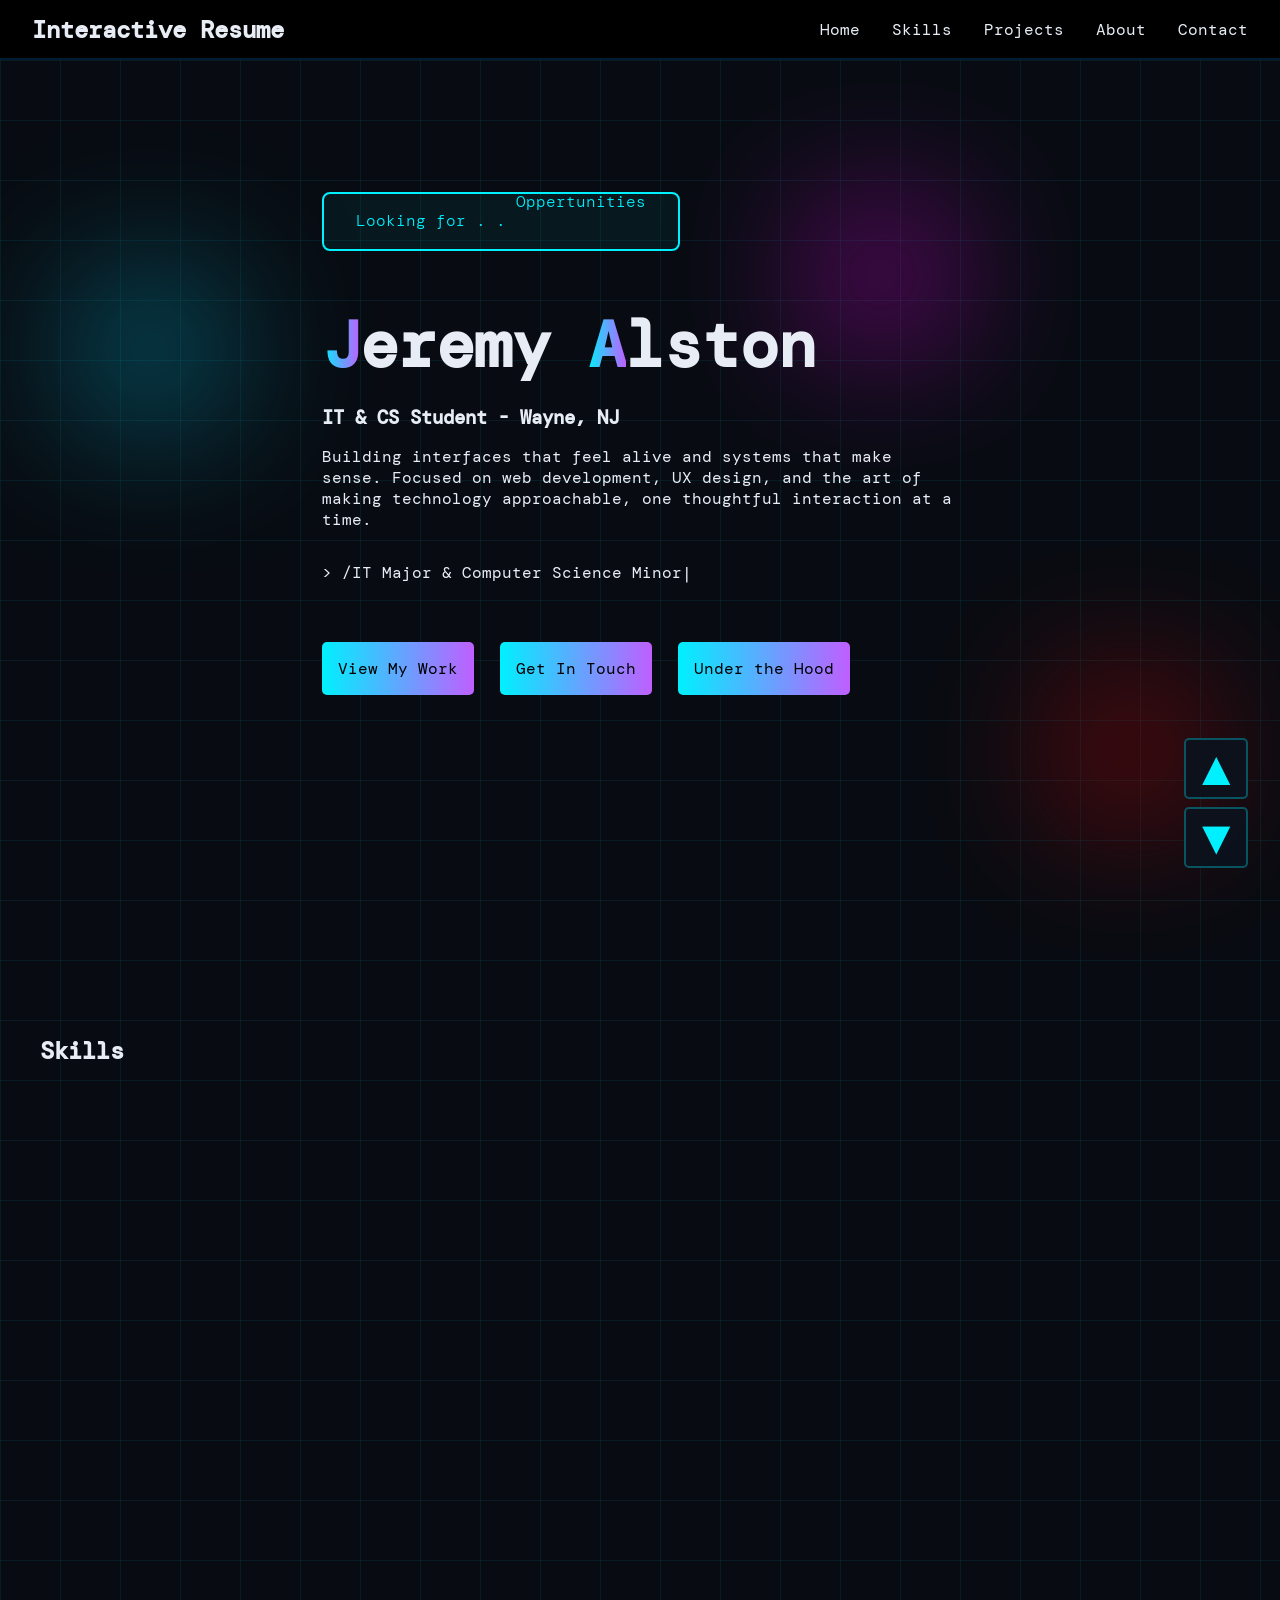
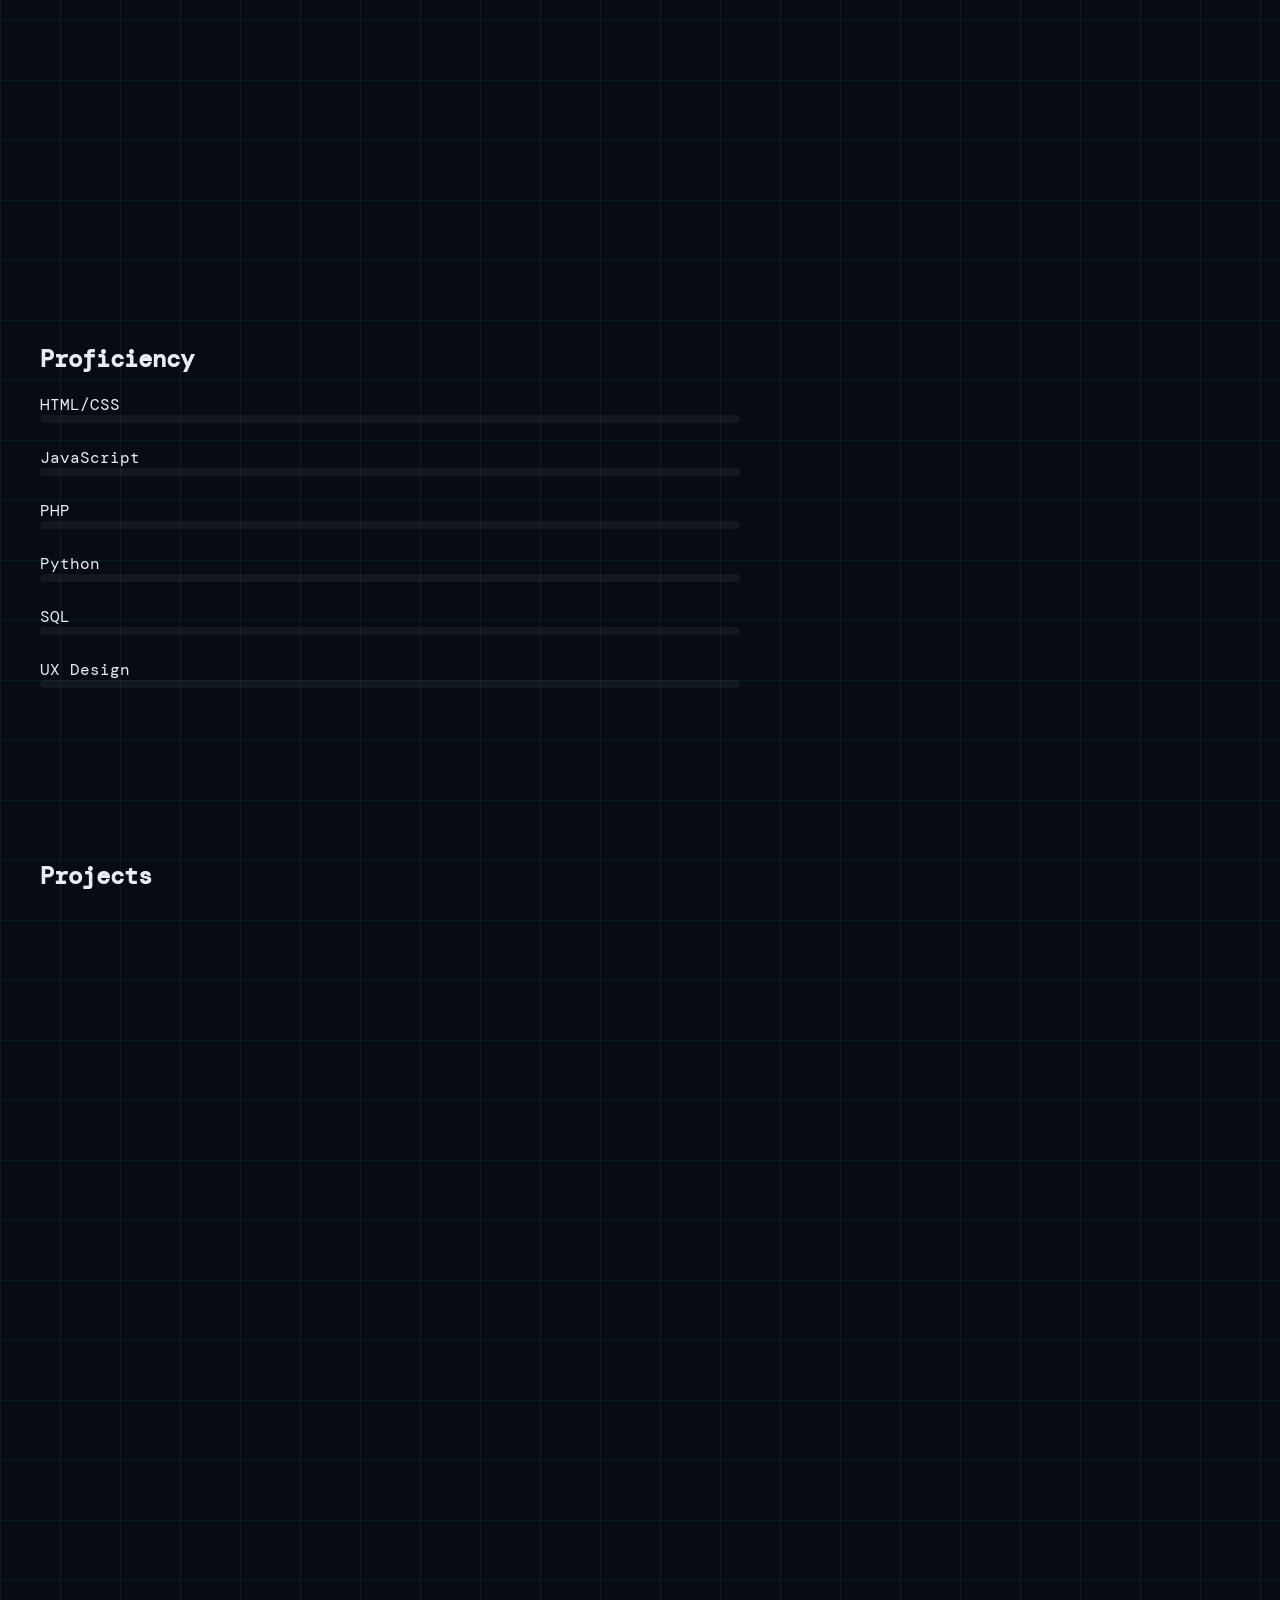
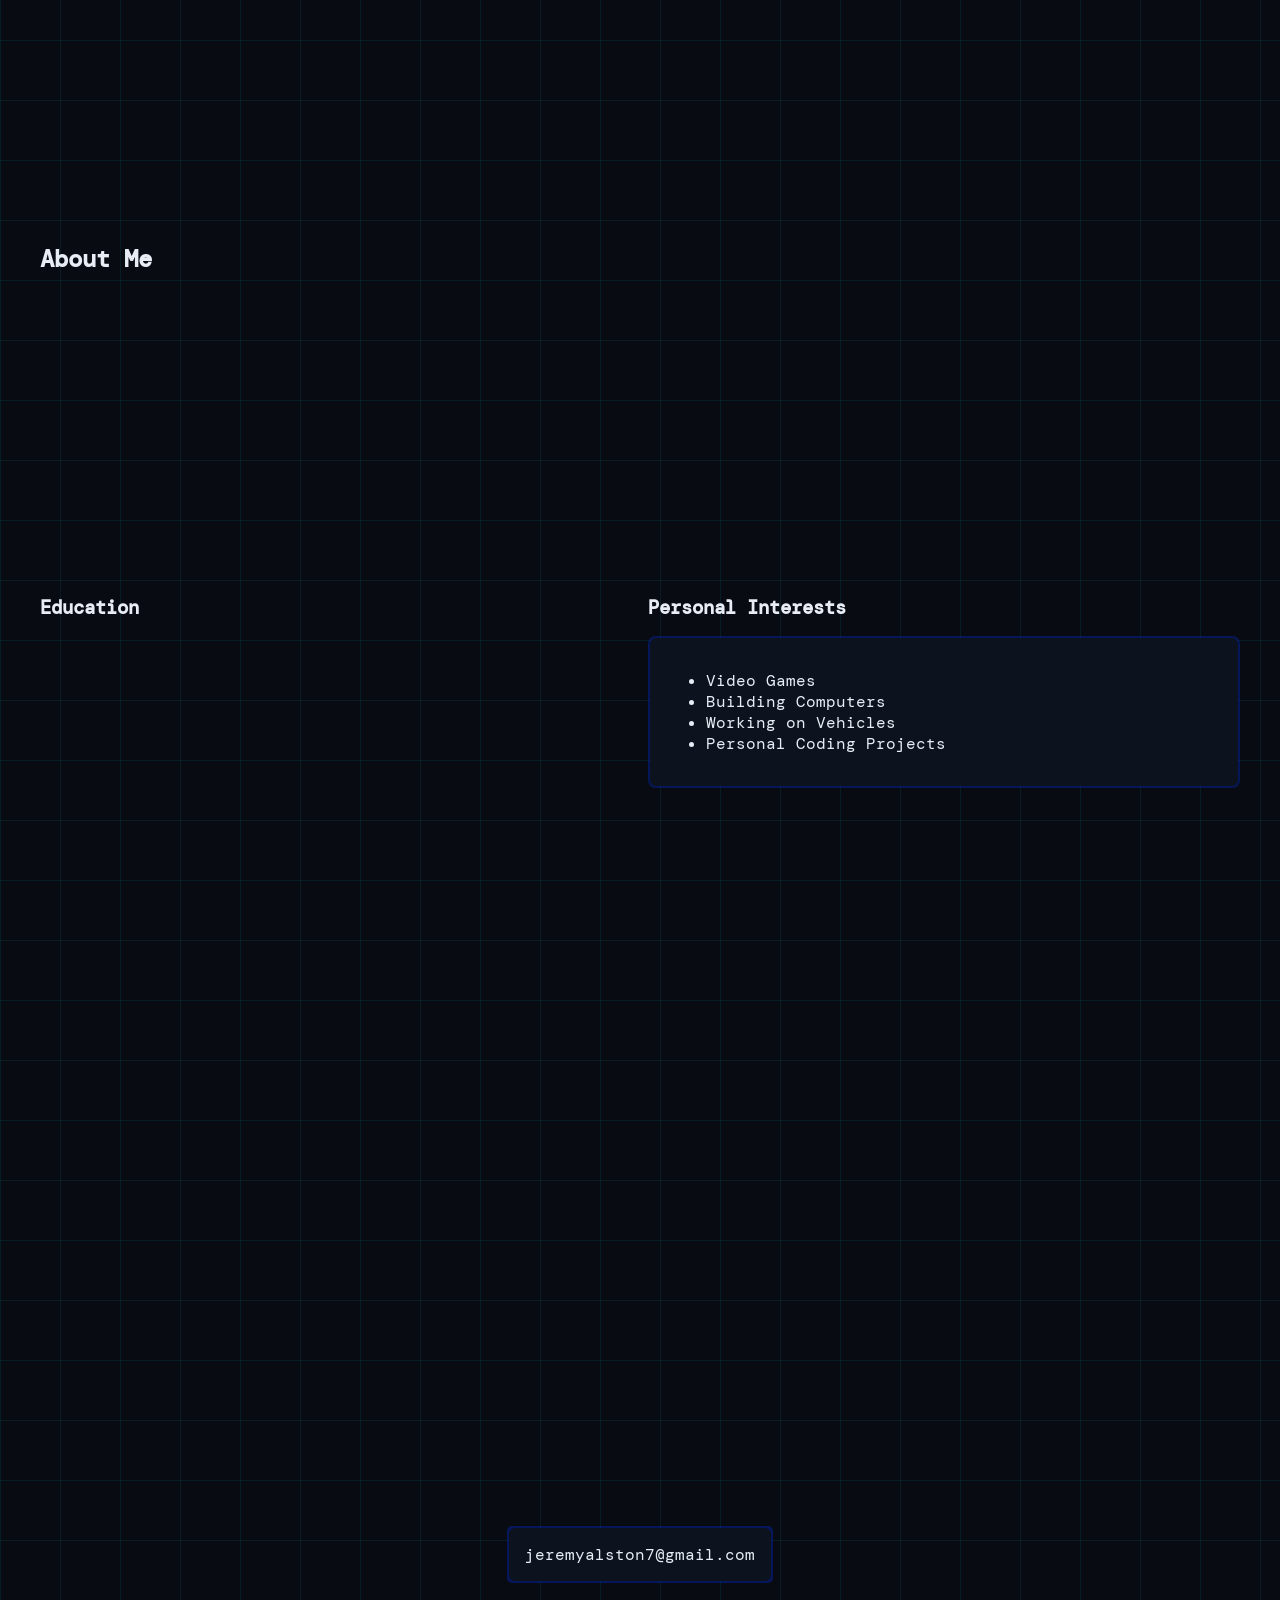
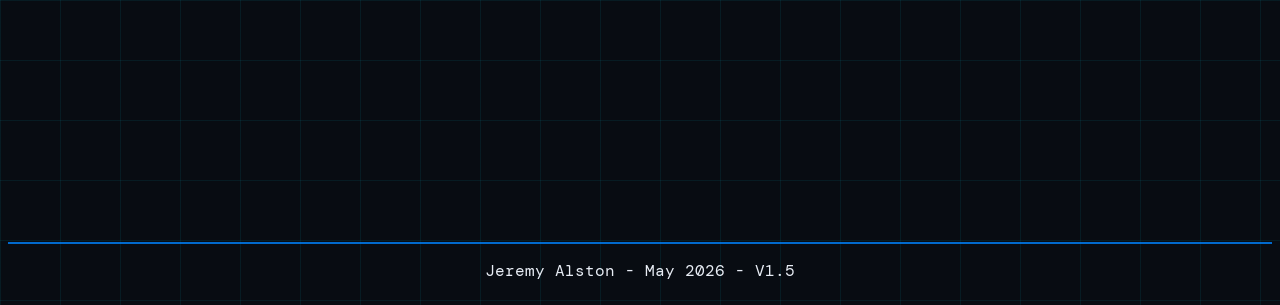
<file: index.html>
<!DOCTYPE html>
<html lang="en">
<head>
    <title>Interactive Resume</title>
    <link rel="icon" type="image/svg+xml" href="UsedItems/favicon.svg">
    <meta name="viewport" content="width=device-width, initial-scale=1.0">
    <meta charset="UTF-8">
    <link rel="stylesheet" href="style.css">
    <link href="https://fonts.googleapis.com/css2?family=Syne:wght@400;600;700;800&family=DM+Mono:wght@300;400;500&display=swap" rel="stylesheet"/>
</head>

<body>

<!-- ------------------BACKGROUND BLURED ORBS------------------ -->
    <div class="orb1"></div>
    <div class="orb2"></div>
    <div class="orb3"></div>

<!-- ------------------MOBILE MENU OVERLAY------------------ -->
    <div id="mobile-menu-overlay"></div>

<!-- ------------------MOBILE MENU PANEL------------------ -->
    <div id="mobile-menu">
        <ul>
            <li><a href="#home">Home</a></li>
            <li><a href="#skills">Skills</a></li>
            <li><a href="#projects">Projects</a></li>
            <li><a href="#about">About</a></li>
            <li><a href="#contact">Contact</a></li>
            <li><a href="features.html">Under the Hood</a></li>
        </ul>
    </div>

<!-- ------------------NAVIGATION BAR------------------ -->
    <nav>
        <span id="nav-title">Interactive Resume</span>
        
        <ul id="nav-links">
            <li><a href="#home">Home</a></li>
            <li><a href="#skills">Skills</a></li>
            <li><a href="#projects">Projects</a></li>
            <li><a href="#about">About</a></li>
            <li><a href="#contact">Contact</a></li>
        </ul>

        <button id="hamburger" aria-label="Open menu">
            <span></span>
            <span></span>
            <span></span>
        </button>
    </nav>

<!-- ------------------HOME SECTION------------------ -->
    <section id="home" class="reveal">
        <div id="home-banner-group">
            <span id="home-banner">Looking for . . <span id="slot-text-animation"></span></span>
        </div>
        
        <h1><span class="gradient-text">J</span>eremy <span class="gradient-text">A</span>lston</h1>
        <h3>IT & CS Student - Wayne, NJ</h3>
        <p id="home-text">Building interfaces that feel alive and systems that make sense. Focused on web 
            development, UX design, and the art of making technology approachable, one thoughtful 
            interaction at a time.
        </p>
        
        <div class="typing-container">
            <span>> /</span><span id="typing-animation"></span><span class="cursor">|</span>
        </div>
        
        <div class="btn-group">
            <a class="btn" href="#projects">View My Work</a>
            <a class="btn" href="#contact">Get In Touch</a>
            <a class="btn" href="features.html">Under the Hood</a>
        </div>

    </section>

<!-- ------------------SKILLS SECTION------------------ -->
    <section id="skills">
        <h2 id="skills-title">Skills</h2>

        <div class="skill-grid">
            <!-- CARD 1 -->
            <div class="skill-card reveal">
                <div class="card-inner">
                    <span class="card-number">1</span>
                    <span>⚡</span>
                    <h3>Frontend Development</h3>
                    <p>Using languages like HTML, CSS, and JavaScript, I have a strong interest in 
                        developing engaging and intuitive interfaces that users of any kind are able to 
                        interact with. These interfaces are meant to be interactive, give feedback to the 
                        user and fly past being another screen and making the interface and experience 
                        for the user.
                    </p>
                </div>
            </div>

            <!-- CARD 2 -->
            <div class="skill-card reveal">
                <div class="card-inner">
                    <span class="card-number">2</span>
                    <span>🛠️</span>
                    <h3>Backend Development</h3>
                    <p>I have worked with backend code through my entire career of learning coding. This 
                        ranges from taking college level Java courses in my freshman year of highschool 
                        to excelling in my current courses at Montclair State University. I have extensive 
                        knowledge of languages like Java, Python, C++/C#, and HTML/CSS. Now in college I 
                        am furthering my knowledge on more advanced topics like integrating JavaScript 
                        into my HTML pages, learning about computer theory and machine learning models.
                    </p>
                </div>
            </div>

            <!-- CARD 3 -->
            <div class="skill-card reveal">
                <div class="card-inner">
                    <span class="card-number">3</span>
                    <span>🎨</span>
                    <h3>UX / Human-Computer Interaction</h3>
                    <p>Designing with the intent of usability, accessibility, and engagement at my number 
                        one priority. I want the user to feel like they are engaging with the technology 
                        not just viewing it. I also believe that any user should be able to interact with 
                        the product regardless of anything. I make my interfaces adaptable for everything 
                        from screen sizes to accounting for a mobility or dexterity impairment.
                    </p>
                </div>
            </div>

            <!-- CARD 4 -->
            <div class="skill-card reveal">
                <div class="card-inner">
                    <span class="card-number">4</span>
                    <span>🗄️</span>
                    <h3>Data & Systems</h3>
                    <p>Using real world data structures, I have done extensive amounts of data analysis 
                        throughout my college career. I have analyzed data sets and used that to create 
                        Entity Relationship Diagrams. I have used networking software like Wireshark to 
                        analyze data through network traffic, and worked using tools like Rstudio to make 
                        visual diagrams of data and perform analysis on real life data sets. I have
                        also worked with tools like phpMyAdmin to create websites that run off of a local
                        database.
                    </p>
                </div>
            </div>
        </div>

    </section>

<!-- ------------------PROFICIENCY BARS------------------ -->
    <section id="prof-bar-section">
        <div id="prof-bar-group">
            <h2>Proficiency</h2>
            
            <span class="prof-bar-label">HTML/CSS</span>
            <div class="track-border">
                <div data-width="75%"></div>
            </div>

            <span class="prof-bar-label">JavaScript</span>
            <div class="track-border">
                <div data-width="35%"></div>
            </div>

            <span class="prof-bar-label">PHP</span>
            <div class="track-border">
                <div data-width="25%"></div>
            </div>

            <span class="prof-bar-label">Python</span>
            <div class="track-border">
                <div data-width="40%"></div>
            </div>

            <span class="prof-bar-label">SQL</span>
            <div class="track-border">
                <div data-width="45%"></div>
            </div>

            <span class="prof-bar-label">UX Design</span>
            <div class="track-border">
                <div data-width="80%"></div>
            </div>
        </div>
    </section>

<!-- ------------------PROJECTS SECTION------------------ -->
    <section id="projects">
        <h2 id="projects-title">Projects</h2>
        
        <div class="projects-grid">
            <!-- CARD 1 -->
            <div class="projects-card reveal">
                <div class="card-inner">
                    <span class="card-number">1</span>
                    <h3>Bedroom Automation w/ Visual Hand Gestures</h3>
                    <p>Using libraries like Mediapipe and Fingerpose and combining that with a bit of 
                        HTML to create a page that gathers camera data and uses the position of each 
                        joint on your fingers to trigger actions on other devices in my room using a 
                        mixture of google home, App Scripts, and a google sheets documents to log 
                        gestures and when they trigger.
                    </p>

                    <div class="tag-group">
                        <span class="project-tags">HTML/CSS</span>
                        <span class="project-tags">JavaScript</span>
                        <span class="project-tags">Device Automation</span>
                        <span class="project-tags">Computer Vision</span>
                    </div>
                </div>
            </div>

            <!-- CARD 2 -->
            <div class="projects-card reveal">
                <div class="card-inner">
                    <span class="card-number">2</span>
                    <h3>Activities Page Redesign</h3>
                    <p>Redesigned a student activities page featuring a responsive layout, modal image 
                        viewer, and modern card-based UI — built from scratch.
                    </p>

                    <div class="tag-group">
                        <span class="project-tags">JavaScript</span>
                        <span class="project-tags">CSS Grid</span>
                        <span class="project-tags">Modal UI</span>
                        <span class="project-tags">Responsive</span>
                    </div>
                </div>    
            </div>

            <!-- CARD 3 -->
            <div class="projects-card reveal">
                <div class="card-inner">
                    <span class="card-number">3</span>
                    <h3>Task Tracker App Concept</h3>
                    <p>Designed a Prototype of a Reminder App specifically targeted to help people who 
                        might have ADHD/ADD. The app specifically targets large tasks and uses API 
                        integration with Claude to break down the large task into smaller tasks. Its goal 
                        is to make tasks more digestible for the user and helps people with motivational 
                        issues with short bursts of serotonin.
                    </p>

                    <div class="tag-group">
                        <span class="project-tags">UI/UX Design</span>
                        <span class="project-tags">App Development</span>
                        <span class="project-tags">AI Integration</span>
                        <span class="project-tags">Assistive Technology</span>
                    </div>
                </div>
            </div>

            <!-- CARD 4 -->
            <div class="projects-card reveal">
                <div class="card-inner">
                    <span class="card-number">4</span>
                    <h3>Network Topology Study</h3>
                    <p>Applied textbook protocol formulas and architectural analysis across Computer 
                        Networks coursework, modeling real-world packet routing scenarios.
                    </p>

                    <div class="tag-group">
                        <span class="project-tags">TCP/IP</span>
                        <span class="project-tags">Subnetting</span>
                        <span class="project-tags">Routing</span>
                        <span class="project-tags">Network Analysis</span>
                    </div>
                </div>    
            </div>
        </div>
    </section>

<!-- ------------------ABOUT SECTION------------------ -->
    <section id="about">
        <h2 id="about-title">About Me</h2>

        <div class="wai-group reveal">
            <div class="grad-inner-card">
                <h3 id="wai-title">Who am I?</h3>
                <p class="wai-content">My name is Jeremy Alston. I am a senior at Montclair State 
                    University and I love working with computers! My main focus is on hardware and front 
                    end design. Talking about hardware I absolutely love working with my hands. I am a 
                    person that needs to be moving around while they work and being able to physically 
                    take things apart and put them back together is exactly what helps me stay focused. 
                    Combining that with the technology aspect of computers, I love the logical process 
                    that someone has to go through to be able to work on larger scale machines like a set 
                    of server racks.
                </p>
            </div>
        </div>

        <div id="about-grid-group">
            <div>
                <h3 id="education-title">Education</h3>
                <div class="education-tags reveal">
                    <div class="grad-inner-card">
                        <h4 class="education-subtitle">Wayne Hills High School - Wayne, NJ</h4>
                        <p>2018 - 2022</p>
                    </div>
                </div>

                <div class="education-tags reveal">
                    <div class="grad-inner-card">
                        <h4 class="education-subtitle">Montclair State University - Montclair, NJ</h4>
                        <p>Bachelor's Degree in Information Technology</p>
                        <p>Minor in Computer Science</p>
                        <p>2022 - 2027</p>
                    </div>
                </div>
            </div>

            <div>
                <h3 id="personal-title">Personal Interests</h3>
                <div class="personal-content-group">
                    <div class="grad-inner-card">
                        <ul>
                            <li>Video Games</li>
                            <li>Building Computers</li>
                            <li>Working on Vehicles</li>
                            <li>Personal Coding Projects</li>
                        </ul>
                    </div>
                </div>
            </div>
        </div>
    </section>

<!-- ------------------CONTACT ME SECTION------------------ -->
    <section id="contact">
        <div class="contact-header-content reveal">
            <h4 id="contact-subtitle">Connect With Me!</h4>
            <h2 id="contact-title">Get In Touch</h2>
            <p id="contact-text">Looking for internships, collaborations, and new projects.</p>
        </div>

        <div>
            <ul class="contact-link-list reveal">
                <li class="contact-items"><div class="grad-inner-contact"><a href="https://www.linkedin.com/in/jeremy-alston-b767683b9/">LinkedIn</a></div></li>
                <li class="contact-items"><div class="grad-inner-contact"><a href="https://github.com/JeremyAlston7">GitHub</a></div></li>
                <li class="contact-items"><div class="grad-inner-contact"><a href="UsedItems/Resume.pdf">Download Resume</a></div></li>
            </ul>
        </div>
        <div id="copy-email-group">
            <div class="grad-inner-contact">
                <span id="copy-email">jeremyalston7@gmail.com</span>
            </div>
        </div>
        <span id="copy-confirm">Copied!</span>
    </section>
<!-- ------------------FOOTER------------------ -->
    <footer id="footer"></footer>

<!-- ------------------SCROLL NAVIGATION ARROWS------------------ -->
    <div id="scroll-nav">
        <button id="scroll-up" class="scroll-arrow">▲</button>
        <button id="scroll-down" class="scroll-arrow">▼</button>
    </div>

    <script src="script.js"></script>
</body>
</html>
</file>
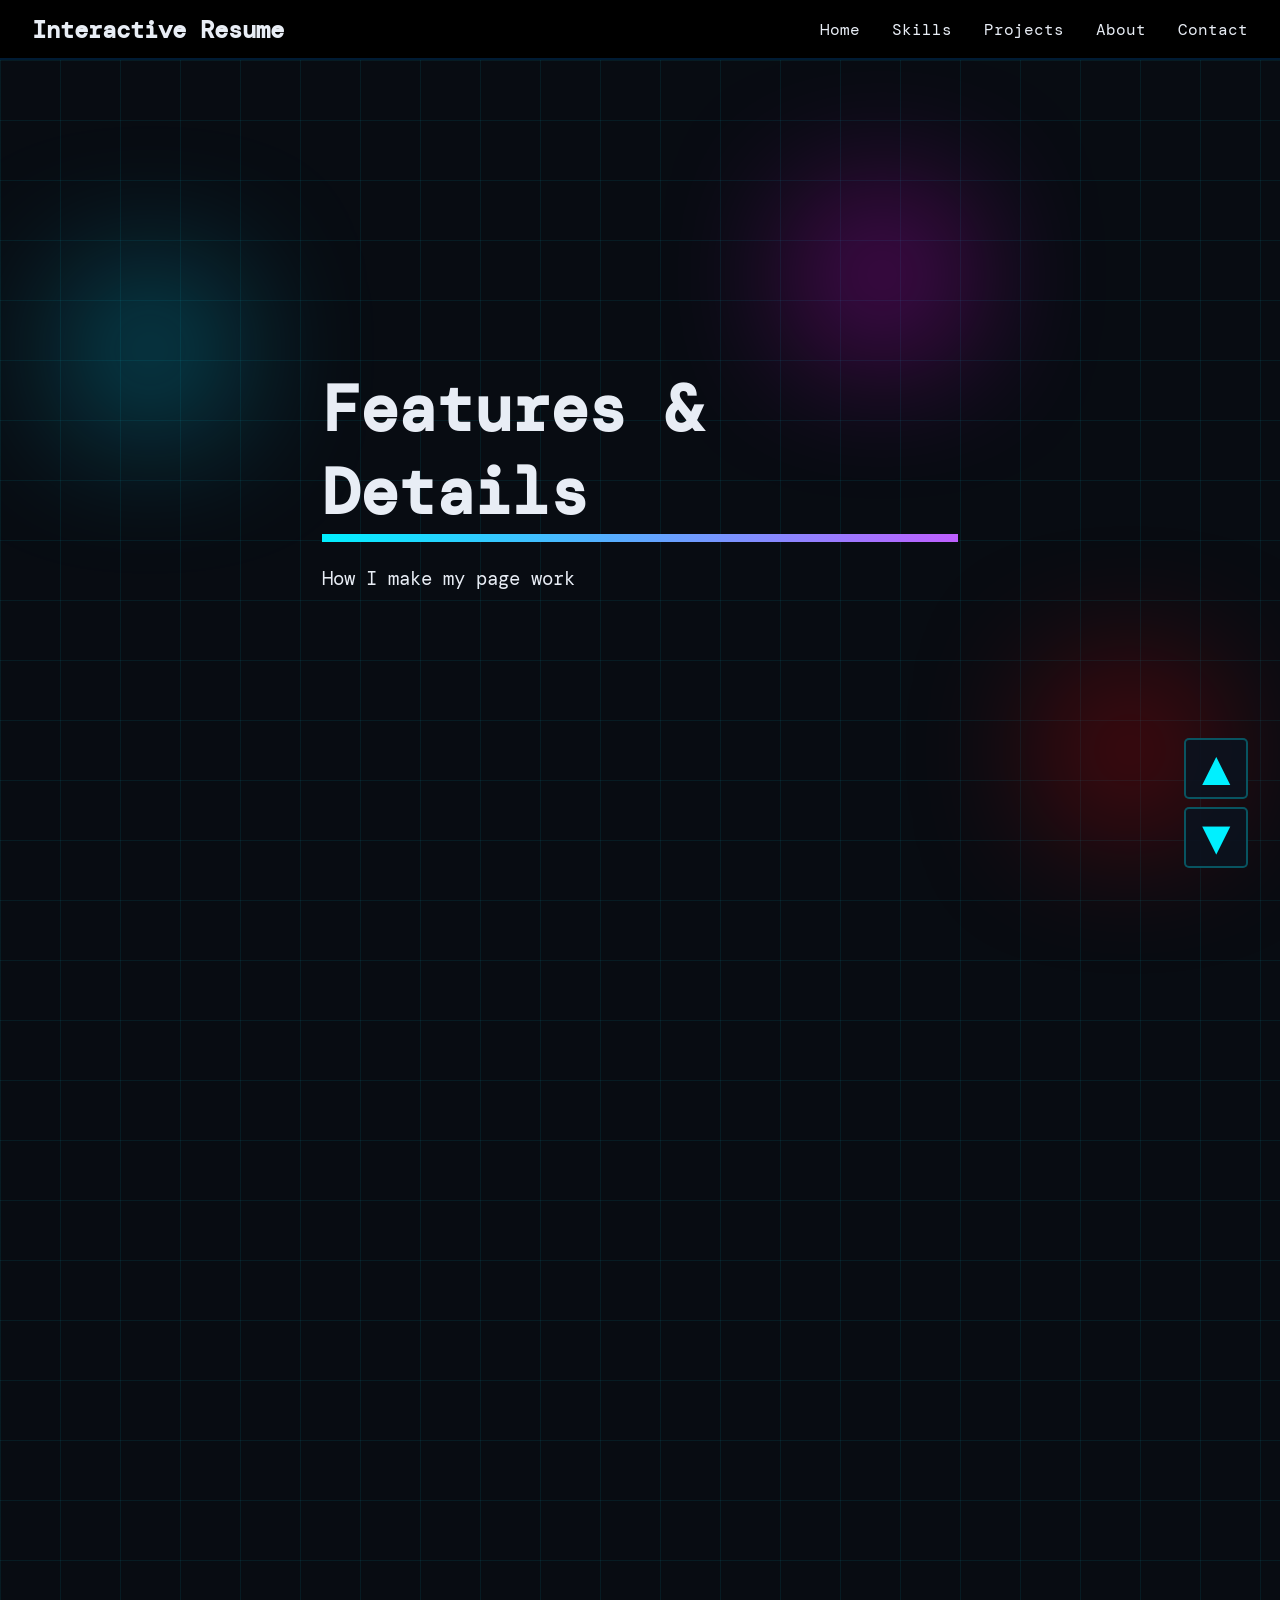
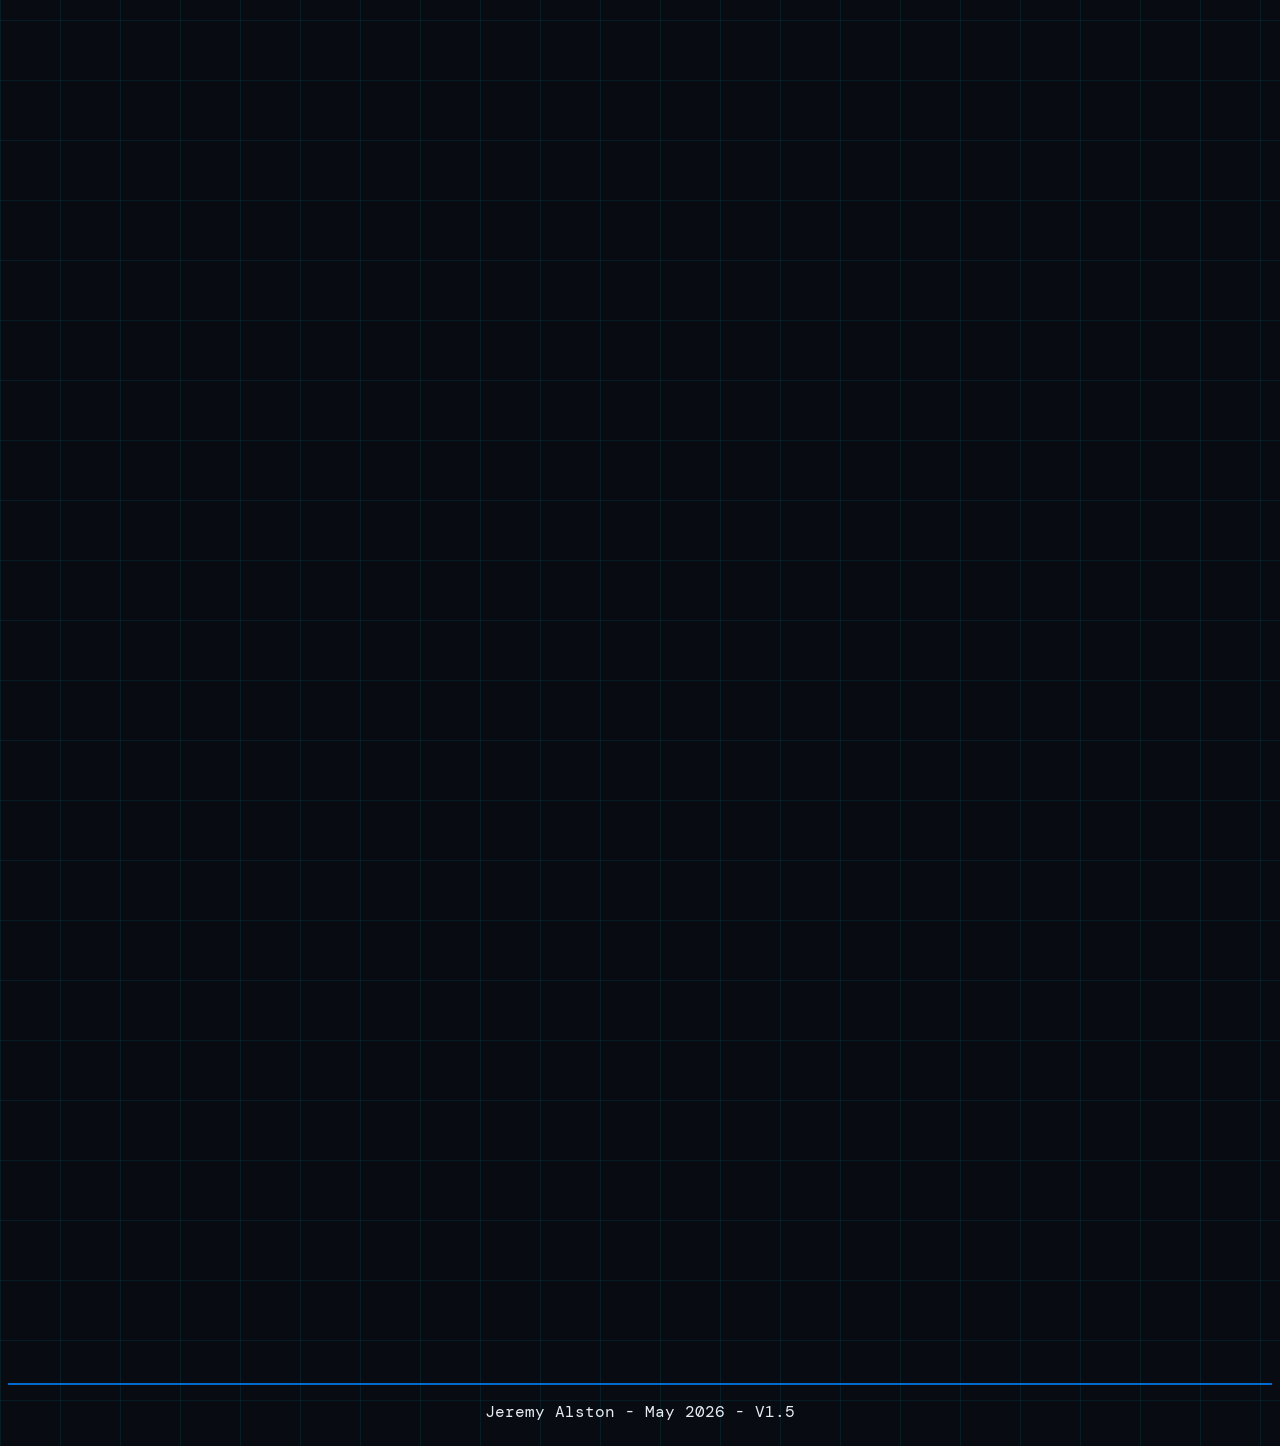
<file: features.html>
<!DOCTYPE html>
<html lang="en">
<head>
    <title>Interactive Resume - Features</title>
    <link rel="icon" type="image/svg+xml" href="UsedItems/favicon.svg">
    <meta charset="UTF-8">
    <meta name="viewport" content="width=device-width, initial-scale=1.0">
    <link rel="stylesheet" href="style.css">
    <link rel="stylesheet" href="features.css">
    <link href="https://fonts.googleapis.com/css2?family=Syne:wght@400;600;700;800&family=DM+Mono:wght@300;400;500&display=swap" rel="stylesheet"/>
</head>

<body>

<!-- ------------------BACKGROUND BLURED ORBS------------------ -->
    <div class="orb1"></div>
    <div class="orb2"></div>
    <div class="orb3"></div>

<!-- ------------------MOBILE MENU OVERLAY------------------ -->
    <div id="mobile-menu-overlay"></div>

<!-- ------------------MOBILE MENU PANEL------------------ -->
    <div id="mobile-menu">
        <ul>
            <li><a href="index.html#home">Home</a></li>
            <li><a href="index.html#skills">Skills</a></li>
            <li><a href="index.html#projects">Projects</a></li>
            <li><a href="index.html#about">About</a></li>
            <li><a href="index.html#contact">Contact</a></li>
        </ul>
    </div>

<!-- ------------------NAVIGATION BAR------------------ -->
    <nav>
        <span id="nav-title">Interactive Resume</span>

        <ul id="nav-links">
            <li><a href="index.html#home">Home</a></li>
            <li><a href="index.html#skills">Skills</a></li>
            <li><a href="index.html#projects">Projects</a></li>
            <li><a href="index.html#about">About</a></li>
            <li><a href="index.html#contact">Contact</a></li>
        </ul>

        <button id="hamburger" aria-label="Open menu">
            <span></span>
            <span></span>
            <span></span>
        </button>
    </nav>

<!-- ------------------MAIN HEADER------------------ -->
<section id="feature-home" class="reveal">
    <div>
        <h1 id="feature-header">Features & Details</h1>
        <p id="wave-text">How I make my page work</p>
    </div>
</section>

<section id="feature-section">
    <!-- <h1 id="feature-section-header" class="reveal">Features & Details</h1> -->

    <!-- ------------------FEATURE CARDS GRID------------------ -->
    <div id="feature-grid">

    <!-- Gradient Border Tracking - FULL WIDTH -->
    <div id="gradient-demo" class="gradient-feature-border feature-group-large feature-full reveal">
        <div class="feature-card-inner" id="gradient-card-inner">
            <div>
                <h1 class="feature-title">
                    <span id="gradient-list-item">Gradient Text / Card Borders</span>
                </h1>
                <p class="feature-description">
                    A radial gradient follows your cursor along the card border by using JavaScript 
                    to track mouse position on each card. Every mouse movement recalculates the cursor's 
                    position relative to the card using getBoundingClientRect(), then updates a CSS 
                    radial-gradient background centered at that exact point. The illusion of a border is 
                    created by a 4px gap between the outer gradient div and a dark inner div.
                </p>
            </div>
            <div id="gradient-demo-box"></div>
        </div>
    </div>

    <!-- Typing String Animation - HALF WIDTH -->
    <div id="typing-demo" class="feature-group feature-half reveal">
        <div class="feature-card-inner">
            <h1 class="feature-title">Typing & Backspacing Animation</h1>
            <p class="feature-description">
                JavaScript cycles through an array of preset strings, adding one character at a time 
                using string slicing and a recursive setTimeout loop. Once the full string is typed, a 
                pause is triggered before the deletion phase begins, removing one character at a time at 
                a faster speed. When the string is fully deleted, the index moves to the next string and 
                the cycle repeats.
            </p>
            <div class="half-card-demo">
                <span id="typing-animation-demo"></span><span class="cursor">|</span>
            </div>
        </div>
    </div>

    <!-- Slot Machine Animation - HALF WIDTH -->
    <div id="slot-demo" class="feature-group feature-half reveal">
        <div class="feature-card-inner">
            <h1 class="feature-title">Slot Machine Animation</h1>
            <p class="feature-description">
                A span element's text content is swapped on a set interval using setInterval. Before 
                swapping, a CSS slideOut keyframe animation plays, moving the text upward. After a 
                short delay, the text is updated and a slideIn animation plays from below, creating the 
                illusion of a slot machine rolling to the next value.
            </p>
            <div class="half-card-demo">
                <span>Looking for . . . <span id="slot-text-animation-demo"></span></span>
            </div>
        </div>
    </div>

    <!-- Text Wave Animation - HALF WIDTH -->
    <div id="wave-demo" class="feature-group feature-half reveal">
        <div class="feature-card-inner">
            <h1 class="feature-title">Wave Text Animation</h1>
            <p class="feature-description">
                JavaScript splits the text content into individual characters and wraps each one in its 
                own span element. The same CSS keyframe animation is applied to every span, but each one 
                has a slightly larger animation-delay than the previous one. This staggered delay creates 
                a smooth ripple wave effect across the full line of text.
            </p>
            <div class="half-card-demo">
                <p id="wave-demo-high-intense" class="wave-text-demo">Wave text animation</p>
            </div>
        </div>
    </div>

    <!-- Animated Orb Background - HALF WIDTH -->
    <div id="orb-scroll-demo" class="feature-group feature-half reveal">
        <div class="feature-card-inner">
            <h1 class="feature-title">Animated Orb Background</h1>
            <p class="feature-description">
                Three empty div elements are given a large width and height, a border-radius of 50% 
                to make them circular, and a heavy CSS blur filter to create a soft glowing effect. A 
                looping CSS keyframe animation using translate moves each orb slowly in a different 
                direction. The alternate keyword reverses the animation each cycle, making the orbs 
                drift back and forth smoothly forever.
            </p>
            <div class="half-card-demo orb-demo-container">
                <div class="orb1-demo"></div>
            </div>
        </div>
    </div>

    <!-- Proficiency Bars Animation - FULL WIDTH -->
    <div class="feature-group-large feature-full reveal">
        <div class="feature-card-inner" id="prof-bar-demo-inner">
            <div>
                <h1 class="feature-title">Proficiency Bars Animation</h1>
                <p class="feature-description">
                    Each bar starts with a width of 0 set in CSS. The IntersectionObserver API watches 
                    the bar section and when it enters the viewport, JavaScript reads a data-width 
                    attribute from each bar element and sets that as the inline width. A CSS transition 
                    on the width property smoothly animates the bar growing from 0 to its target 
                    percentage. When the section leaves the viewport the width resets to 0, allowing the 
                    animation to replay on the next scroll.
                </p>
            </div>
            <div id="prof-bar-demo-container">
                <div class="prof-bar-demo-item">
                    <span class="prof-bar-demo-label">0%</span>
                    <div class="prof-bar-demo-track">
                        <div class="prof-bar-demo-fill"></div>
                    </div>
                </div>
                <div class="prof-bar-demo-item">
                    <span class="prof-bar-demo-label">0%</span>
                    <div class="prof-bar-demo-track">
                        <div class="prof-bar-demo-fill"></div>
                    </div>
                </div>
                <div class="prof-bar-demo-item">
                    <span class="prof-bar-demo-label">0%</span>
                    <div class="prof-bar-demo-track">
                        <div class="prof-bar-demo-fill"></div>
                    </div>
                </div>
                <div class="prof-bar-demo-item">
                    <span class="prof-bar-demo-label">0%</span>
                    <div class="prof-bar-demo-track">
                        <div class="prof-bar-demo-fill"></div>
                    </div>
                </div>
                <div class="prof-bar-demo-item">
                    <span class="prof-bar-demo-label">0%</span>
                    <div class="prof-bar-demo-track">
                        <div class="prof-bar-demo-fill"></div>
                    </div>
                </div>
            </div>
        </div>
    </div>

    </div><!-- end feature-grid -->
</section>

<!-- ------------------FOOTER------------------ -->
<footer id="footer"></footer>

<!-- ------------------SCROLL NAVIGATION ARROWS------------------ -->
<div id="scroll-nav">
    <button id="scroll-up" class="scroll-arrow">▲</button>
    <button id="scroll-down" class="scroll-arrow">▼</button>
</div>

<!-- ------------------JAVASCRIPT LINK------------------ -->
<script src="script.js"></script>
</body>
</html>
</file>
<file: style.css>
/* ------------------GLOBAL RESET------------------ */
*
{
    box-sizing: border-box;
}

/* ------------------ENTIRE PAGE------------------ */
html
{
    scroll-padding-top: 60px;
    scroll-behavior: smooth;
}

.gradient-text
{
    background: linear-gradient(90deg, #00f0ff, #bf5fff);
    -webkit-background-clip: text;
    background-clip: text;
    -webkit-text-fill-color: transparent;
}

/* ------------------NAVIGATION BAR------------------ */
nav
{
    display: flex;
    justify-content: space-between;
    align-items: center;
    padding: 1rem 2rem;
    position: fixed;
    top: 0;
    left: 0;
    right: 0;
    background-color: #000000;
    border-bottom: 2px solid rgba(0, 132, 255, 0.205);
    z-index: 7;
    height: 60px;
}

/* NAVIGATION BAR ITEMS */
nav ul
{
    display: flex;
    list-style: none;
    padding: 0;
    margin: 0;
    gap: 2rem;
}

/* NAVIGATION BAR LINKS */
nav ul a
{
    color: #e8edf5;
    text-decoration: none;
}

#nav-title
{
    font-size: x-large;
    font-weight: bold;
}

/* ------------------HAMBURGER BUTTON------------------ */
#hamburger
{
    display: none;
    flex-direction: column;
    justify-content: space-between;
    width: 28px;
    height: 20px;
    background: none;
    border: none;
    cursor: pointer;
    padding: 0;
    z-index: 10;
}

#hamburger span
{
    display: block;
    width: 100%;
    height: 2px;
    background-color: #e8edf5;
    border-radius: 2px;
    transition: all 0.3s ease;
}

/* HAMBURGER OPEN STATE - animates into X */
#hamburger.open span:nth-child(1)
{
    transform: translateY(9px) rotate(45deg);
}

#hamburger.open span:nth-child(2)
{
    opacity: 0;
}

#hamburger.open span:nth-child(3)
{
    transform: translateY(-9px) rotate(-45deg);
}

/* ------------------MOBILE MENU OVERLAY------------------ */
#mobile-menu-overlay
{
    display: none;
    position: fixed;
    inset: 0;
    background: rgba(0, 0, 0, 0.6);
    backdrop-filter: blur(4px);
    z-index: 8;
    opacity: 0;
    transition: opacity 0.3s ease;
}

#mobile-menu-overlay.active
{
    opacity: 1;
}

/* ------------------MOBILE MENU PANEL------------------ */
#mobile-menu
{
    position: fixed;
    top: 0;
    right: 0;
    width: 70%;
    max-width: 300px;
    height: 100%;
    background-color: #080c12;
    border-left: 2px solid rgba(0, 132, 255, 0.3);
    z-index: 9;
    transform: translateX(100%);
    transition: transform 0.3s ease;
    padding: 5rem 2rem 2rem 2rem;
}

#mobile-menu.open
{
    transform: translateX(0);
}

#mobile-menu ul
{
    list-style: none;
    padding: 0;
    margin: 0;
    display: flex;
    flex-direction: column;
    gap: 2rem;
}

#mobile-menu ul a
{
    color: #e8edf5;
    text-decoration: none;
    font-size: 1.5rem;
}

#mobile-menu ul a:hover
{
    color: #00f0ff;
}

/* ------------------BODY------------------ */
body
{
    background-color: #080c12;
    background-image: 
        linear-gradient(rgba(0, 240, 255, 0.07) 1px, transparent 1px),
        linear-gradient(90deg, rgba(0, 240, 255, 0.07) 1px, transparent 1px);
    background-size: 60px 60px;
    color: #e8edf5;
    font-family: 'DM Mono', monospace;
    overflow-x: hidden;
}

/* ------------------BACKGROUND ORBS------------------ */
.orb1
{
    width: 100px;
    height: 100px;
    top: 300px; left: 100px;
    border-radius: 50%;
    background-color: #00d9ff;
    filter: blur(80px);
    position: fixed;
    z-index: -1;
    opacity: 100%;
    animation: drift 10s ease-in-out infinite alternate;
}

.orb2
{
    width: 100px;
    height: 100px;
    bottom: 100px; right: 100px;
    border-radius: 50%;
    background-color: rgb(255, 0, 0);
    filter: blur(80px);
    position: fixed;
    z-index: -1;
    opacity: 100%;
    animation: drift 10s ease-in-out infinite alternate;
}

.orb3
{
    width: 100px;
    height: 100px;
    top: 25%; left: 65%;
    border-radius: 50%;
    background-color: magenta;
    filter: blur(80px);
    position: fixed;
    z-index: -1;
    opacity: 100%;
    animation: drift 10s ease-in-out infinite alternate;
}

@keyframes drift
{
    from {transform: translate(0, 0); }
    to { transform: translate(120px, 90px);}
}

/* ------------------HOME SECTION------------------ */
#home
{
    padding: 6rem 2rem;
    max-width: 700px;
    margin: auto;
    margin-top: 6rem;
}

#home-banner-group
{
    padding: 1rem;
    border: 2px solid #00f0ff;
    border-radius: 8px;
    color: #00f0ff;
    background-color: rgba(0, 240, 255, 0.05);
    width: fit-content;
    min-width: 350px;
}

#home-banner
{
    font-weight: lighter;
    font-size: 1rem;
    padding: 1rem;
}

/* ------------------SLOT MACHINE ANIMATION------------------ */
@keyframes slideIn
{
    from { transform: translateY(100%); }
    to { transform: translateY(0%); }
}

@keyframes slideOut
{
    from { transform: translateY(0); }
    to { transform: translateY(-100%); }
}

#slot-text-animation
{
    display: inline-block;
    overflow: hidden;
    vertical-align: middle;
    font-size: 1rem;
}

/* ------------------TEXT HOME SECTION------------------ */
h1
{
    font-size: 4rem;
    margin-bottom: 1rem;
}

h3
{
    margin-bottom: 1rem;
}

#home-text
{
    margin-bottom: 2rem;
}

/* ------------------TYPING ANIMATION CODE------------------ */
.cursor 
{
    animation: blink 1s step-end infinite;
}

.typing-container
{
    height: 2rem;
}

@keyframes blink 
{
    50% { opacity: 0; }
}

/* ------------------HOMEPAGE SECTION BUTTONS------------------ */
.btn
{
    background: linear-gradient(90deg, #00f0ff, #bf5fff);
    padding: 1rem;
    text-decoration: none;
    color: #000000;
    margin-right: 1rem;
    border-radius: 5px;
    display: inline-block;
}

.btn:hover
{
    transform: scale(1.085);
    transition: transform 0.3s ease, z-index 0.3s;
}

.btn-group
{
    display: block;
    margin-top: 3rem;
}

/* ------------------CARDS FORMATTING------------------ */
.card-number
{
    position: absolute;
    top: 0rem;
    right: 0rem;
    font-size: 10rem;
    font-weight: bold;
    color: rgba(29, 43, 70, 0.5);
    z-index: 0;
}

.skill-card h3, .projects-card h3, .skill-card p, .projects-card p 
{
    position: relative;
    z-index: 1;
}

.skill-card:hover, .projects-card:hover
{
    transform: scale(1.085);
    z-index: 2;
    transition: transform 0.3s ease;
}

/* ------------------SKILLS SECTION------------------ */
#skills
{
    padding: 2rem;
    margin-top: 12rem;
}

#skills-title
{
    margin-bottom: 2rem;
}

.skill-card
{
    background-color: rgba(12, 18, 30, 0.7);
    padding: 1.8rem;
    border-radius: 8px;
    border: 2px solid rgba(0, 51, 255, 0.3);
    position: relative;
    transition: transform 0.3s ease, z-index 0.3s;
}

.skill-grid
{
    display: grid;
    grid-template-columns: repeat(2, 1fr);
    gap: 1.5rem;
}

/* ------------------PROFICIENCY BARS------------------ */
#prof-bar-section
{
    padding: 2rem;
}

#prof-bar-group
{
    max-width: 700px;
}

.track-border
{
    width: 100%;
    height: 8px;
    background-color: rgba(255, 255, 255, 0.05);
    border-radius: 4px;
    margin-bottom: 1.5rem;
}

.track-border div
{
    height: 100%;
    border-radius: 4px;
    background: linear-gradient(90deg, #00f0ff, #bf5fff);
    width: 0;
    transition: width 1.2s ease;
}

/* ------------------PROJECTS SECTION------------------ */
#projects
{
    padding: 2rem;
    margin-top: 4rem;
}

#projects-title
{
    margin-bottom: 2rem;
}

.projects-card
{
    background-color: rgba(12, 18, 30, 0.7);
    padding: 1.8rem;
    border-radius: 8px;
    border: 2px solid rgba(0, 51, 255, 0.3);
    position: relative;
    transition: transform 0.3s ease, z-index 0.3s;
}

.projects-grid
{
    display: grid;
    grid-template-columns: repeat(2, 1fr);
    gap: 1.5rem;
    align-items: stretch;
}

.tag-group
{
    display: flex;
    flex-wrap: wrap;
    gap: 0.5rem;
    margin-top: 1rem;
}

.project-tags
{
    background-color: rgba(12, 18, 30, 0.7);
    padding: 0.5rem;
    border-radius: 8px;
    border: 2px solid rgba(0, 51, 255, 0.3);
    position: relative;
}

.project-tags:hover
{
    border: 2px solid rgba(0, 132, 255, 0.522);
}

/* ------------------ABOUT SECTION------------------ */
#about
{
    padding: 2rem;
    margin-top: 4rem;
}

#about-title
{
    margin-bottom: 2rem;
}

.wai-group, .education-group, .personal-group
{
    position: relative;
    z-index: 1;
}

.wai-group
{
    background-color: rgba(12, 18, 30, 0.7);
    padding: 1rem;
    padding-top: 0.5rem;
    border-radius: 8px;
    border: 2px solid rgba(0, 51, 255, 0.3);
    margin-bottom: 2rem;
}

#wai-title
{
    margin-bottom: 1rem;
}

.wai-content
{
    margin-bottom: 1rem;
}

#about-grid-group
{
    display: grid;
    grid-template-columns: 1fr 1fr;
    gap: 1rem;
}

.education-group
{
    background-color: rgba(12, 18, 30, 0.7);
    padding: 2rem;
    padding-top: 0.5rem;
    border-radius: 8px;
    border: 2px solid rgba(0, 51, 255, 0.3);
    margin-bottom: 2rem;
}

#education-title
{
    margin-bottom: 1rem;
    z-index: 1;
}

.education-tags
{
    background-color: rgba(12, 18, 30, 0.7);
    padding: 1rem;
    border-radius: 8px;
    border: 2px solid rgba(0, 51, 255, 0.3);
    margin-bottom: 1rem;
    position: relative;
    z-index: 1;
}

.education-subtitle
{
    margin-bottom: 0rem;
}

.personal-group
{
    background-color: rgba(12, 18, 30, 0.7);
    padding: 2rem;
    padding-top: 0.5rem;
    border-radius: 8px;
    border: 2px solid rgba(0, 51, 255, 0.3);
}

#personal-title
{
    margin-bottom: 1rem;
}

.personal-content-group
{
    background-color: rgba(12, 18, 30, 0.7);
    padding: 1rem;
    border-radius: 8px;
    border: 2px solid rgba(0, 51, 255, 0.3);
    margin-bottom: 1rem;
    position: relative;
    z-index: 1;
}

.personal-content
{
    margin-bottom: 1rem;
}

/* ------------------CONTACT ME SECTION------------------ */
#contact
{
    margin-top: 16rem;
}

#contact-subtitle
{
    text-align: center;
}

#contact-title
{
    text-align: center;
    font-size: 45px;
    margin: 0;
}

#contact-text
{
    text-align: center;
}

.contact-header-content
{
    text-align: center;
}

.contact-link-list
{
    text-align: center;
    display: flex;
    justify-content: center;
    flex-wrap: wrap;
    padding: 0;
    z-index: 1;
}

.contact-items
{
    border: 2px solid rgba(0, 51, 255, 0.3);
    background-color: rgba(12, 18, 30, 0.7);
    padding: 0.5rem;
    list-style: none;
    margin: 0.7rem;
    border-radius: 5px;
    transition: transform 0.3s ease, z-index 0.3s;
}

.contact-items:hover
{
    transform: scale(1.085);
    z-index: 2;
    border: 0px solid rgba(0, 132, 255, 0.522);
    background-color: rgb(12, 18, 30);
}

.contact-items a
{
    text-decoration: none;
    color: #e8edf5;
}

/* ------------------COPY EMAIL CODE------------------ */
#copy-email
{
    color: #e8edf5;
    padding: 0.5rem;
    display: inline-block;
}

#copy-email-group
{
    border: 2px solid rgba(0, 51, 255, 0.3);
    background-color: rgb(12, 18, 30, 0.7);
    width: fit-content;
    margin: 0 auto;
    border-radius: 5px;
    transition: transform 0.3s ease, z-index 0.3s;
    margin-bottom: 1rem;
    cursor: pointer;
}

#copy-email-group:hover
{
    transform: scale(1.085);
    z-index: 2;
    border: 0px solid rgba(0, 132, 255, 0.522);
    background-color: rgb(12, 18, 30);
}

#copy-confirm 
{
    opacity: 0;
    transition: opacity 0.3s ease;
    color: #00f0ff;
    text-align: center;
    font-size: 0.85rem;
    border: 1px solid rgba(0, 240, 255, 0.3);
    padding: 0.5rem;
    border-radius: 5px;
    background-color: rgba(0, 240, 255, 0.05);
    display: block;
    width: fit-content;
    margin: 0 auto;
}

/* ------------------FOOTER------------------ */
#footer
{
    border-top: 2px solid rgba(0, 132, 255, 0.792);
    padding: 1rem 2rem;
    text-align: center;
    margin-top: 13rem;
    width: 100%;
}

/* ------------------JAVASCRIPT CODE------------------ */
.reveal
{
    opacity: 0;
    transition: opacity 0.7s ease, transform 0.3s ease;
    scroll-margin-top: 60px;
}

.reveal.visible
{
    opacity: 1;
    transition: opacity 0.7s ease, transform 0.3s ease;
}

/* ------------------CARD GRADIENT ANIMATION------------------ */
.skill-card, .projects-card 
{
    border: none;
    padding: 2px;
    background: rgba(0, 51, 255, 0.3);
    transition: transform 0.3s ease, opacity 0.7s ease;
}

.card-inner 
{
    background-color: rgb(12, 18, 30);
    border-radius: 6px;
    padding: 1.8rem;
    overflow: hidden;
}

/* ------------------SCROLL NAVIGATION ARROWS------------------ */
#scroll-nav 
{
    position: fixed;
    bottom: 2rem;
    right: 2rem;
    display: flex;
    flex-direction: column;
    gap: 0.5rem;
    z-index: 100;
}

.scroll-arrow 
{
    background: rgba(12, 18, 30, 0.9);
    border: 2px solid rgba(0, 240, 255, 0.3);
    color: #00f0ff;
    width: fit-content;
    height: fit-content;
    border-radius: 5px;
    cursor: pointer;
    font-size: 3rem;
    transition: all 0.3s ease;
}

.scroll-arrow:hover 
{
    border-color: rgba(0, 240, 255, 0.8);
    background: rgba(0, 240, 255, 0.1);
    transform: scale(1.1);
}

/* ------------------GRADIENT BORDER ELEMENTS------------------ */
.wai-group, .education-tags, .personal-content-group, .contact-items, #copy-email-group
{
    padding: 2px;
    background: rgba(0, 51, 255, 0.3);
    border: none;
    position: relative;
}

.education-tags:hover, .personal-content-group:hover
{
    transform: scale(1.085);
    transition: transform 0.3s ease, z-index 0.3s;
    position: relative;
    z-index: 2;
}

.wai-group:hover
{
    transform: scale(1.05);
    transition: transform 0.3s ease, z-index 0.3s;
    position: relative;
    z-index: 2;
}

.grad-inner-card
{
    background-color: rgb(12, 18, 30);
    border-radius: 6px;
    padding: 1rem;
    height: 100%;
}

.grad-inner-contact
{
    background-color: rgb(12, 18, 30);
    border-radius: 6px;
    padding: 8px;
    height: 100%;
}

/* ------------------MEDIA QUERIES AND SCREEN SIZING------------------ */
@media (max-width: 768px)
{
    /* SHOW HAMBURGER, HIDE NAV LINKS */
    #nav-links
    {
        display: none;
    }

    #hamburger
    {
        display: flex;
    }

    /* MOBILE MENU OVERLAY BECOMES VISIBLE WHEN ACTIVE */
    #mobile-menu-overlay
    {
        display: block;
        pointer-events: none;
    }

    #mobile-menu-overlay.active
    {
        pointer-events: all;
    }

    /* TYPOGRAPHY */
    h1
    {
        font-size: 2.5rem;
    }

    /* HOME SECTION */
    #home
    {
        padding: 5rem 1.5rem 3rem 1.5rem;
    }

    #home-banner-group
    {
        min-width: unset;
        width: 100%;
    }

    #slot-text-animation, #home-banner
    {
        font-size: 0.9rem;
    }

    .btn-group
    {
        display: flex;
        flex-direction: column;
        gap: 1rem;
        align-items: center;
    }

    .btn
    {
        margin-right: 0;
        text-align: center;
        justify-content: center;
    }

    /* GRIDS TO SINGLE COLUMN */
    .skill-grid,
    .projects-grid,
    #about-grid-group
    {
        grid-template-columns: 1fr;
    }

    /* SECTION PADDING */
    #skills,
    #projects,
    #about,
    #prof-bar-section
    {
        padding: 2rem 1.5rem;
    }

    /* ABOUT CARDS MARGIN FIX */
    .wai-group,
    .education-group,
    .personal-group
    {
        margin-left: 0;
        margin-right: 0;
    }

    /* TAGS WRAP */
    .tag-group
    {
        flex-wrap: wrap;
    }

    /* HIDE SCROLL ARROWS ON MOBILE */
    #scroll-nav
    {
        display: none;
    }

    /* DISABLE HOVER SCALE ON TOUCH DEVICES */
    .skill-card:hover,
    .projects-card:hover,
    .btn:hover,
    .contact-items:hover,
    #copy-email-group:hover, 
    .wai-group:hover, 
    .education-tags:hover, 
    .personal-content-group:hover
    {
        transform: none;
    }

    /* FOOTER */
    #footer
    {
        margin-top: 6rem;
    }
}
</file>
<file: features.css>
/* ------------------FEATURES PAGE------------------ */
#feature-home
{
    padding: 3rem 2rem;
    max-width: 700px;
    margin: auto;
    margin-top: 20rem;
}

#feature-header
{
    border-bottom: 8px solid;
    border-image: linear-gradient(90deg, #00f0ff, #bf5fff) 1;
    padding-bottom: 0rem;
    margin-top: 0rem;
    width: fit-content;
}

#wave-text
{
    margin-top: 1.5rem;
    margin-bottom: 18rem;
    font-size: larger;
}

#feature-section-header
{
    border-bottom: 8px solid;
    border-image: linear-gradient(90deg, #00f0ff, #bf5fff) 1;
    padding: 2rem;
    max-width: 695px;
    margin: auto;
    margin-top: 25rem;
    margin-bottom: 12rem;
    padding-bottom: 0rem;
}

#feature-section
{
    padding: 0;
}

/* ------------------FEATURE CARDS GRID------------------ */
#feature-grid
{
    display: grid;
    grid-template-columns: 1fr 1fr;
    gap: 2rem;
    padding: 0 2rem;
}

.feature-full
{
    grid-column: span 2;
}

.feature-half
{
    grid-column: span 1;
}

.feature-group, .feature-group-large
{
    padding: 4px;
    border-radius: 8px;
    max-width: 100%;
    margin: 0;
    background: rgba(0, 51, 255, 0.3);
    transition: transform 0.3s ease, opacity 0.7s ease;
    position: relative;
    z-index: 1;
}

.feature-group:hover
{
    transform: scale(1.085);
}

.feature-group-large:hover
{
    transform: scale(1.05);
}

.feature-card-inner
{
    background-color: rgb(12, 18, 30);
    border-radius: 6px;
    padding: 1.8rem;
    height: 100%;
}

.half-card-demo
{
    margin-top: 1.5rem;
    padding-top: 1rem;
    border-top: 1px solid rgba(0, 240, 255, 0.1);
}

.feature-title
{
    margin-bottom: 2rem;
    font-size: 2.3rem;
}

.feature-description
{
    width: 525px;
}

/* ------------------GRADIENT TEXT/BORDER FEATURE------------------ */
.gradient-feature-border
{
    background: rgba(0, 51, 255, 0.4);
}

#gradient-list-item
{
    background: linear-gradient(90deg, #00f0ff, #bf5fff);
    -webkit-background-clip: text;
    background-clip: text;
    -webkit-text-fill-color: transparent;
}

#gradient-demo-box 
{
    width: 600px;
    height: 150px;
    background: linear-gradient(90deg, #00f0ff, #bf5fff);
    border-radius: 8px;
    display: flex;
}

#gradient-card-inner 
{
    display: flex;
    align-items: center;
    justify-content: space-between;
}

/* ------------------WAVE TEXT ANIMATION DEMO------------------ */
@keyframes wave
{
    0%, 100% { transform: translateY(0); }
    50% { transform: translateY(-10px); }
}

@keyframes wave-high
{
    0%, 100% { transform: translateY(0); }
    50% { transform: translateY(-30px); }
}

.wave-letter
{
    display: inline-block;
    animation: wave 1.2s ease-in-out infinite;
}

.wave-letter-demo-high-intense
{
    display: inline-block;
    animation: wave-high 1.8s ease-in-out infinite;
}

#wave-card-demo
{
    display: block;
}

.wave-text-demo
{
    font-size: 1rem;
    padding: 1rem;
}

/* ------------------SLOT MACHINE ANIMATION DEMO------------------ */
@keyframes slideIn
{
    from { transform: translateY(100%); }
    to { transform: translateY(0%); }
}

@keyframes slideOut
{
    from { transform: translateY(0); }
    to { transform: translateY(-100%); }
}

#slot-text-animation-demo
{
    display: inline-block;
    overflow: hidden;
    vertical-align: middle;
}

/* ------------------ANIMATED ORB DEMO------------------ */
.orb-demo-container
{
    position: relative;
    height: 100px;
    margin-top: 1rem;
}

.orb1-demo
{
    width: 50px;
    height: 50px;
    top: 50%;
    left: 10%;
    border-radius: 50%;
    background-color: rgba(255, 255, 255, 100%);
    position: absolute;
    z-index: 0;
    opacity: 100%;
    animation: driftDemo 3s ease-in-out infinite alternate;
}

@keyframes driftDemo
{
    from { transform: translate(0, -50px); }
    to { transform: translate(430px, -50px); }
}

/* ------------------PROFICIENCY BAR DEMO------------------ */
#prof-bar-demo-inner
{
    display: flex;
    align-items: center;
    justify-content: space-between;
}

#prof-bar-demo-container
{
    width: 600px;
    margin-right: 10rem;
}

.prof-bar-demo-item
{
    margin-bottom: 1rem;
}

.prof-bar-demo-label
{
    display: block;
    margin-bottom: 0.5rem;
    color: #e8edf5;
    font-size: 0.85rem;
}

.prof-bar-demo-track
{
    height: 8px;
    background-color: rgba(255, 255, 255, 0.05);
    border-radius: 4px;
    overflow: hidden;
}

.prof-bar-demo-fill
{
    height: 100%;
    border-radius: 4px;
    background: linear-gradient(90deg, #00f0ff, #bf5fff);
    width: 0%;
    transition: width 1s ease;
}

/* ------------------MEDIA QUERIES------------------ */
@media (max-width: 768px)
{
    /* FEATURE HOME SECTION */
    #feature-home
    {
        margin-top: 8rem;
        padding: 2rem 1.5rem;
    }

    #feature-section-header
    {
        margin-top: 6rem;
        margin-bottom: 4rem;
        padding: 1rem 1.5rem;
    }

    /* COLLAPSE GRID TO SINGLE COLUMN */
    #feature-grid
    {
        grid-template-columns: 1fr;
        padding: 0 1rem;
        gap: 1.5rem;
    }

    /* ALL CARDS FULL WIDTH ON MOBILE */
    .feature-full,
    .feature-half
    {
        grid-column: span 1;
    }

    .feature-group:hover
    {
        transform: none;
    }

    /* FIXED WIDTH DESCRIPTIONS BECOME FLUID */
    .feature-description
    {
        width: 100%;
    }

    /* FEATURE TITLE SMALLER ON MOBILE */
    .feature-title
    {
        font-size: 1.6rem;
    }

    /* GRADIENT CARD - STACK VERTICALLY */
    #gradient-card-inner
    {
        flex-direction: column;
        gap: 1.5rem;
    }

    #gradient-demo-box
    {
        width: 100%;
        height: 100px;
    }

    /* PROF BAR DEMO - STACK VERTICALLY */
    #prof-bar-demo-inner
    {
        flex-direction: column;
        align-items: flex-start;
    }

    #prof-bar-demo-container
    {
        width: 100%;
        margin-right: 0;
        margin-top: 1.5rem;
    }

    /* ORB DEMO - CONSTRAIN DRIFT */
    @keyframes driftDemo
    {
        from { transform: translate(0, -50px); }
        to { transform: translate(150px, -50px); }
    }

    .wave-letter-demo-high-intense
    {
        font-size: 0.86rem;
    }

    /* HIDE SCROLL ARROWS */
    #scroll-nav
    {
        display: none;
    }
}

@media (max-width: 389px)
{
    .wave-letter-demo-high-intense
    {
        font-size: 0.76rem;
    }
}
</file>
